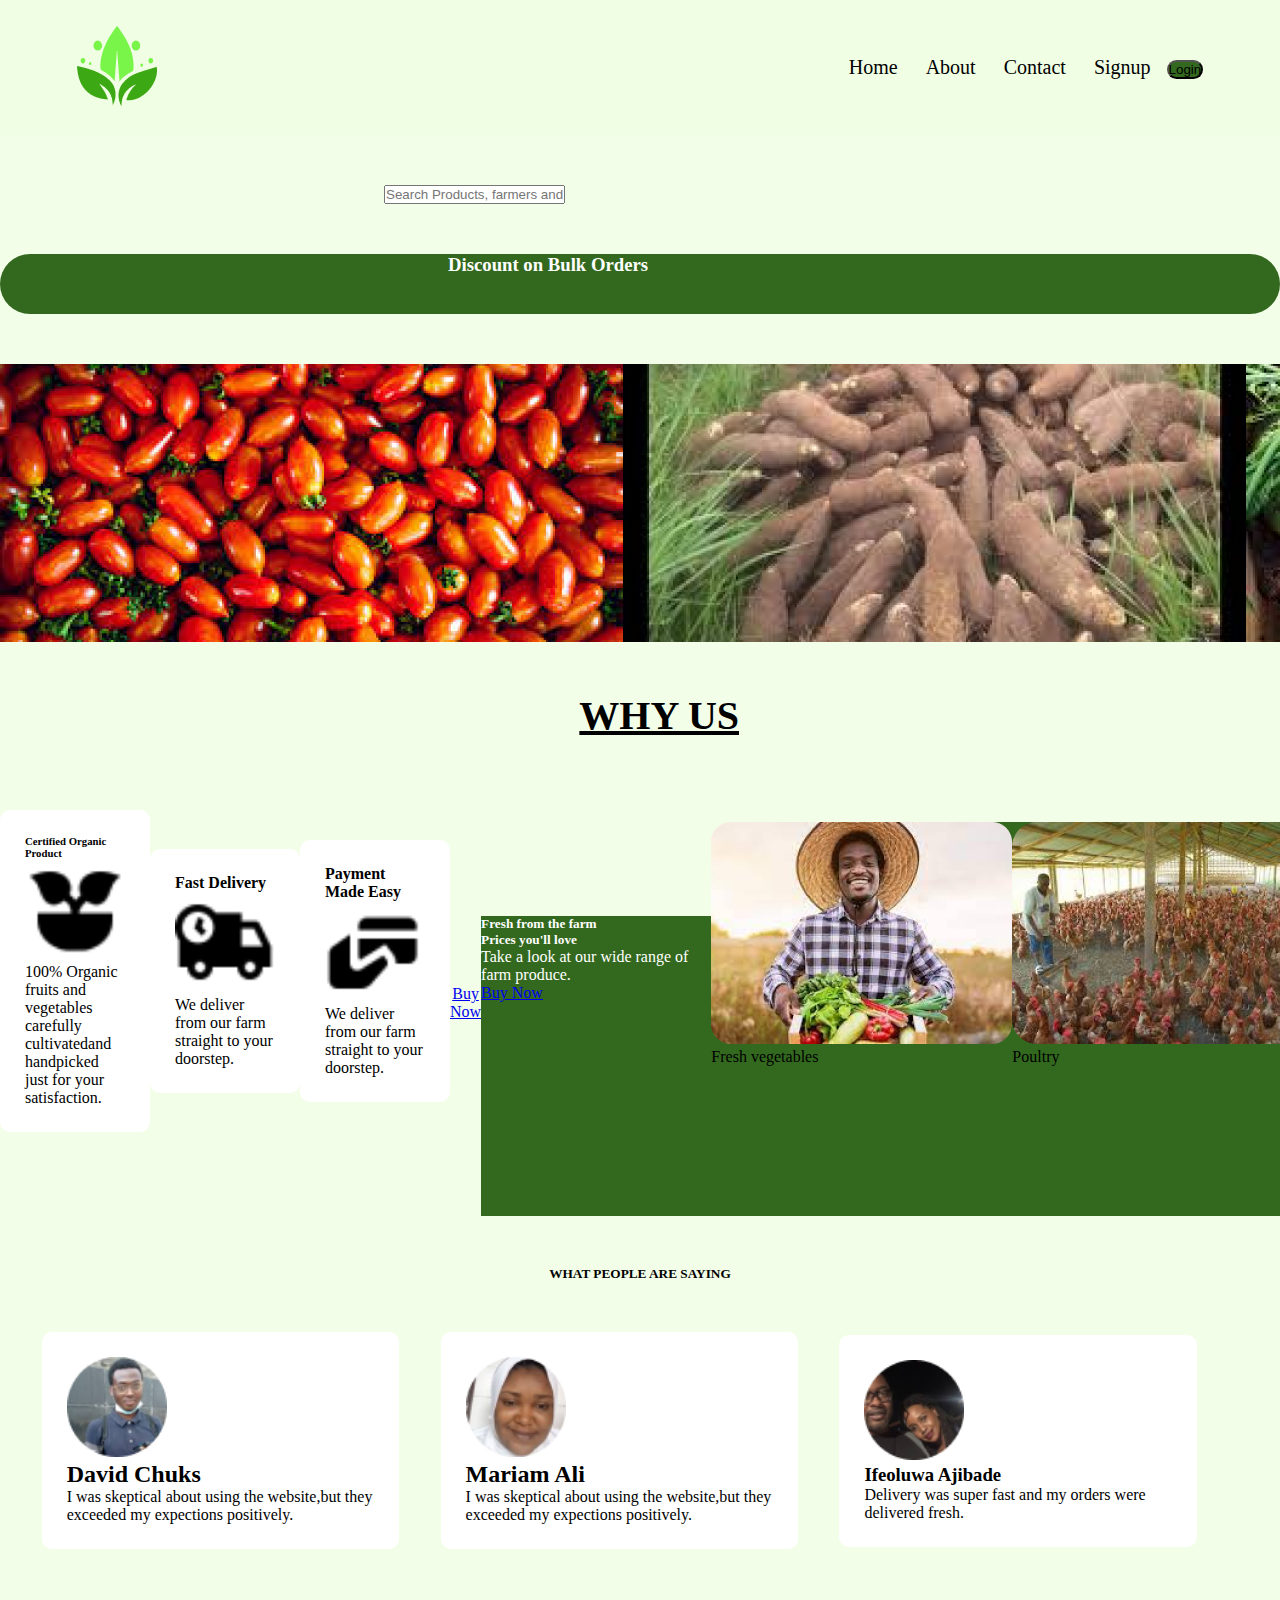
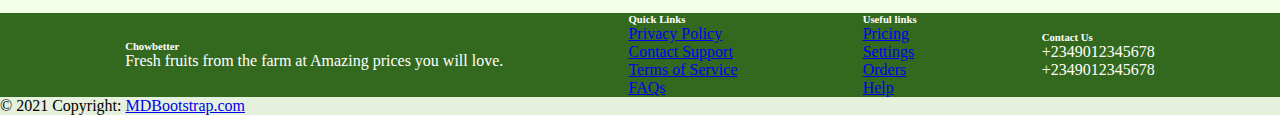
<file: index.html>
<!DOCTYPE html>
<html lang="en">
<head>
    <meta charset="UTF-8">
    <meta http-equiv="X-UA-Compatible" content="IE=edge">
    <meta name="viewport" content="width=device-width, initial-scale=1.0">
    <title>Home</title>
    <link href="https://cdn.jsdelivr.net/npm/bootstrap@5.0.2/dist/css/bootstrap.min.css" rel="stylesheet" integrity="sha384-EVSTQN3/azprG1Anm3QDgpJLIm9Nao0Yz1ztcQTwFspd3yD65VohhpuuCOmLASjC" crossorigin="anonymous">
    <link rel="stylesheet" href="./hackatons/homepage.css">

</head>
<body>
    
    <section class="header">
      <nav>
        <a href="index.html"><img src="./images/Group 81.png" alt="logo"></a>
        <div class="nav-links" id="navLinks">
            <i class="fa fa-times" onclick="hideMenu()"></i>
            <ul>
                <li><a href="index.html">Home</a></li>
                <li><a href="./about.html">About</a></li>
                <li><a href="">Contact</a></li>
                <li><a href="">Signup</a></li>
                <button type="submit" class="btn btn-primary">Login</button>
            </ul>
        </div>
        <i class="fa fa-bars" onclick="showMenu()"></i>
    </nav>
    </section>

    <section class="discount">
       
      <div class=" search ">            
        <input type="text" class="form-control" id="name" placeholder="Search Products, farmers and categories">
     </div>
      <div class="color">
          <h3>Discount on Bulk Orders</h3>
      </div>
      <div class="picture">
          <img src="./images/Rectangle 49.png" alt="">
          <img src="./images/Rectangle 50.png" alt="">
          <img src="./images/Rectangle 51.png" alt="">
      </div>

    </section>
    
  

    

      <section class="think">
      
         <div class="text-box">
          <h4>WHY US</h4>
         </div>
          <div class="row"> 
       <div class="card" style="width: 18rem;">
         <div class="card-body">
           <h6 class="card-title">Certified Organic Product</h6>
           <img src="./images/Healthy Food.png" alt="">
           <p class="card-text">100% Organic fruits and vegetables carefully cultivatedand handpicked just for your satisfaction.</p>
         </div>
       </div>
       <div class="card" style="width: 18rem;">
         <div class="card-body">
           <h4 class="card-title">Fast Delivery</h4>
           <img src="./images/Delivery.png" alt="">
           <p class="card-text">We deliver from our farm straight to your doorstep.</p>
           
         </div>
       </div>
       <div class="card" style="width: 18rem;">
         <div class="card-body">
           <h4 class="card-title">Payment Made Easy</h4>
           <img src="./images/Card Payment (1).png" alt="">
           <p class="card-text">We deliver from our farm straight to your doorstep.</p>       
         </div>
       </div>
      <div class="button">
        <a href="#" class="btn btn-primary">Buy Now</a>
      </div>
      
       <section class="hey">
          <h2>OUR PRODUCTS</h2>
          <div class="green">
            <div class="cards">
                <div class="card-body">
                  <h5 class="card-title">Fresh from the farm</h5>
                  <h5>Prices you'll love</h5>
                  <p class="card-text">Take a look at our wide range of <br>farm produce.</p>
                  <a href="#" class="btn btn-primary">Buy Now</a>
                </div>
            </div>  
              <div class="all">
                <div class="just">
                  <img src="./images/unsplash_QvkAQTNj4zk (1).png" alt="">
                  <p>Fresh vegetables</p>
              </div>
                <div class="just">
                  <img src="./images/Rectangle 43.png" alt="">
                  <p>Poultry</p>
              </div>
                <div class="just">
                  <img src="./images/Rectangle 44.png" alt="">
                  <p>Fresh fruits</p>
              </div>
              </div>
          </div> 
          </div>       
       </section>
       <section class="time">
         <h5> <b> WHAT PEOPLE ARE SAYING </b></h5>
         <div class="row"> 
           <div class="card" style="width: 18rem;">
             <img src="./images/Ellipse 26.png" class="card-img-top" alt="...">
             <div class="card-body">
              <h2 class="card-title">David Chuks</h2>
              <p class="card-text">I was skeptical about using the website,but they exceeded my expections positively.</p>
            </div>
           </div>
          <div class="card" style="width: 18rem;">
            <img src="./images/Ellipses26.png" class="card-img-top" alt="...">
            <div class="card-body">
              <h2 class="card-title">Mariam Ali</h2>
              <p class="card-text">I was skeptical about using the website,but they exceeded my expections positively.</p>
            </div>
          </div>
          <div class="card" style="width: 18rem;">
            <img src="./images/face.png" class="card-img-top" alt="...">
            <div class="card-body">
              <h3 class="card-title">Ifeoluwa Ajibade</h3>
              <p class="card-text">Delivery was super fast and my orders were delivered fresh.</p>
            </div>
          </div>
          <div class="footer">
            <div>
             
  </section>
   
  
  

  <!-- Section: Links  -->
  <section class="footer">
    <div class="container text-center text-md-start mt-5">
      <!-- Grid row -->
      <div class="row mt-3">
        <!-- Grid column -->
        <div class="col-md-3 col-lg-4 col-xl-3 mx-auto mb-4">
          <!-- Content -->
          <h6 class="text-uppercase fw-bold mb-4">
            <i class="fas fa-gem me-3"></i>Chowbetter
          </h6>
          <p>
            Fresh fruits from the farm
            at Amazing prices you will love.
          </p>
        </div>
        <!-- Grid column -->

        <!-- Grid column -->
        <div class="col-md-2 col-lg-2 col-xl-2 mx-auto mb-4">
          <!-- Links -->
          <h6 class="text-uppercase fw-bold mb-4">
            Quick Links
          </h6>
          <p>
            <a href="#!" class="text-reset">Privacy Policy</a>
          </p>
          <p>
            <a href="#!" class="text-reset">Contact Support</a>
          </p>
          <p>
            <a href="#!" class="text-reset">Terms of Service</a>
          </p>
          <p>
            <a href="#!" class="text-reset">FAQs</a>
          </p>
        </div>
        <!-- Grid column -->

        <!-- Grid column -->
        <div class="col-md-3 col-lg-2 col-xl-2 mx-auto mb-4">
          <!-- Links -->
          <h6 class="text-uppercase fw-bold mb-4">
            Useful links
          </h6>
          <p>
            <a href="#!" class="text-reset">Pricing</a>
          </p>
          <p>
            <a href="#!" class="text-reset">Settings</a>
          </p>
          <p>
            <a href="#!" class="text-reset">Orders</a>
          </p>
          <p>
            <a href="#!" class="text-reset">Help</a>
          </p>
        </div>
        <!-- Grid column -->

        <!-- Grid column -->
        <div class="col-md-4 col-lg-3 col-xl-3 mx-auto mb-md-0 mb-4">
          <!-- Links -->
          <h6 class="text-uppercase fw-bold mb-4">
            Contact Us
          </h6>
          <p><i class="fas fa-phone me-3"></i>+2349012345678</p>
          <p><i class="fas fa-print me-3"></i>+2349012345678</p>
        </div>
        <!-- Grid column -->
      </div>
      <!-- Grid row -->
    </div>
  </section>
  <!-- Section: Links  -->

  <!-- Copyright -->
  <div class="text-center p-4" style="background-color: rgba(0, 0, 0, 0.05);">
    © 2021 Copyright:
    <a class="text-reset fw-bold" href="https://mdbootstrap.com/">MDBootstrap.com</a>
  </div>
  <!-- Copyright -->
</footer>
<!-- Footer -->
            </div>
          </div>

          
          </div>
       </section>

   


    
    <script src="https://cdn.jsdelivr.net/npm/bootstrap@5,
    0.2/dist/js/bootstrap.bundle.min.js"
    integrity="sha384-MrcW6ZMFY1zcLA8N1
     +NtUVF0sA7MsXsP1UyJoMp4YLEuNSfAp+JcXn/tWtIaxVXM"
    crossorigin="anonymous"></script>
</body>
</html>
</file>
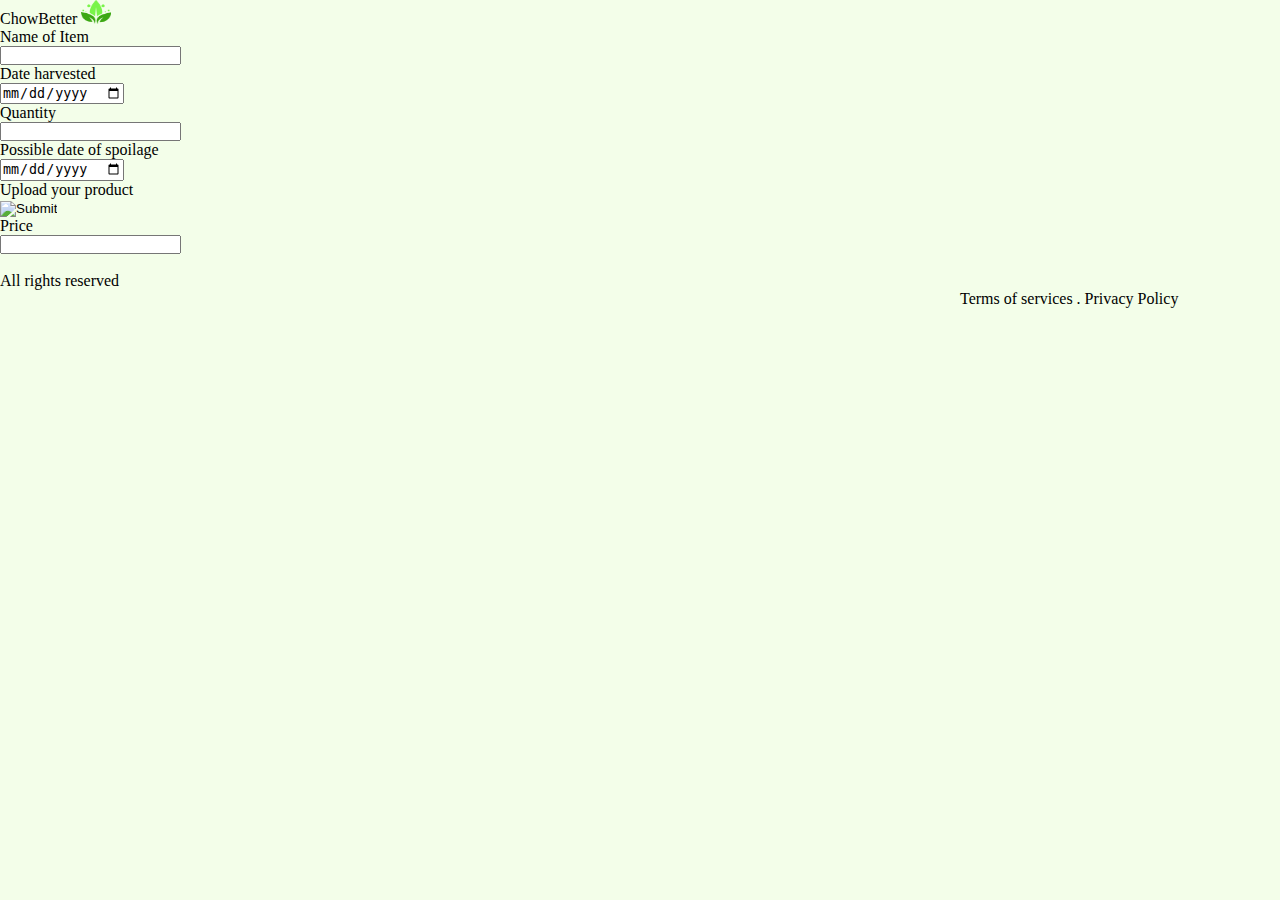
<file: farmersprofile.html>
<!DOCTYPE html>
<html lang="en">
<head>
    <meta charset="UTF-8">
    <meta http-equiv="X-UA-Compatible" content="IE=edge">
    <meta name="viewport" content="width=device-width, initial-scale=1.0">
    <title>Fairmers's profile</title>
    <link
      href="https://cdn.jsdelivr.net/npm/bootstrap@5.0.2/dist/css/bootstrap.min.css"
      rel="stylesheet"
      integrity="sha384-EVSTQN3/azprG1Anm3QDgpJLIm9Nao0Yz1ztcQTwFspd3yD65VohhpuuCOmLASjC"
      crossorigin="anonymous"/>
    <link rel="stylesheet" href="./hackatons/farmersprofile.css">
    
</head>
<body>
    <div class="wrapper">
    
        <!-- logo begins here -->
      <nav class="navbar navbar-light ">
        <div class="container-fluid mx-5">      
          <a class="navbar-brand fs-5 fw-bolder">ChowBetter</a>
          <a class="navbar-brand" href="#">
            <img src="./images/Group 81.png" alt="" width="30" height="24" class="d-inline-block align-text-top">
          </a>
        </div>
       
        
      </nav>
      <!-- logo ends here -->
      <form>
        <div class="row mb-3">
          <label for="nameme" class="col-sm-2 col-form-label">Name of Item</label>
          <div class="col-sm-10">
            <input type="email" class="form-control" id="name">
          </div>
        </div>
        <div class="row mb-3">
          <label for="inputPassword3" class="col-sm-2 col-form-label">Date harvested</label>
          <div class="col-sm-10">
            <input type="date" class="form-control" id="date">
          </div>
        </div>
        <div class="row mb-3">
          <label for="Quantity" class="col-sm-2 col-form-label">Quantity</label>
          <div class="col-sm-10">
            <input type="number" class="form-control" id="Quantity">
          </div>
        </div>
        <div class="row mb-3">
          <label for="inputPassword3" class="col-sm-2 col-form-label">Possible date of spoilage</label>
          <div class="col-sm-10">
            <input type="date" class="form-control" id="date">
          </div>
        </div>
        <div class="row mb-3">
          <label for="inputPassword3" class="col-sm-2 col-form-label">Upload your product</label>
          <div class="col-sm-10">
            <input type="image" class="form-control" id="Products">
          </div>
        </div>
        <div class="row mb-3">
          <label for="inputPassword3" class="col-sm-2 col-form-label">Price</label>
          <div class="col-sm-10">
            <input type="number" class="form-control" id="prices">
          </div>
        </div>
        <a class="btn btn-primary pt-3" href="#" role="button"></a>
     </form>
    <div class="rights">
      <p>All rights reserved</p>
    </div>
    <div class="terms"> 
        <p>Terms of services . Privacy Policy</p>
    </div>
  
    
    </div>



    <script src="https://cdn.jsdelivr.net/npm/bootstrap@5,
    0.2/dist/js/bootstrap.bundle.min.js"
    integrity="sha384-MrcW6ZMFY1zcLA8N1
     +NtUVF0sA7MsXsP1UyJoMp4YLEuNSfAp+JcXn/tWtIaxVXM"
    crossorigin="anonymous"></script>
</body>
</html>
</file>
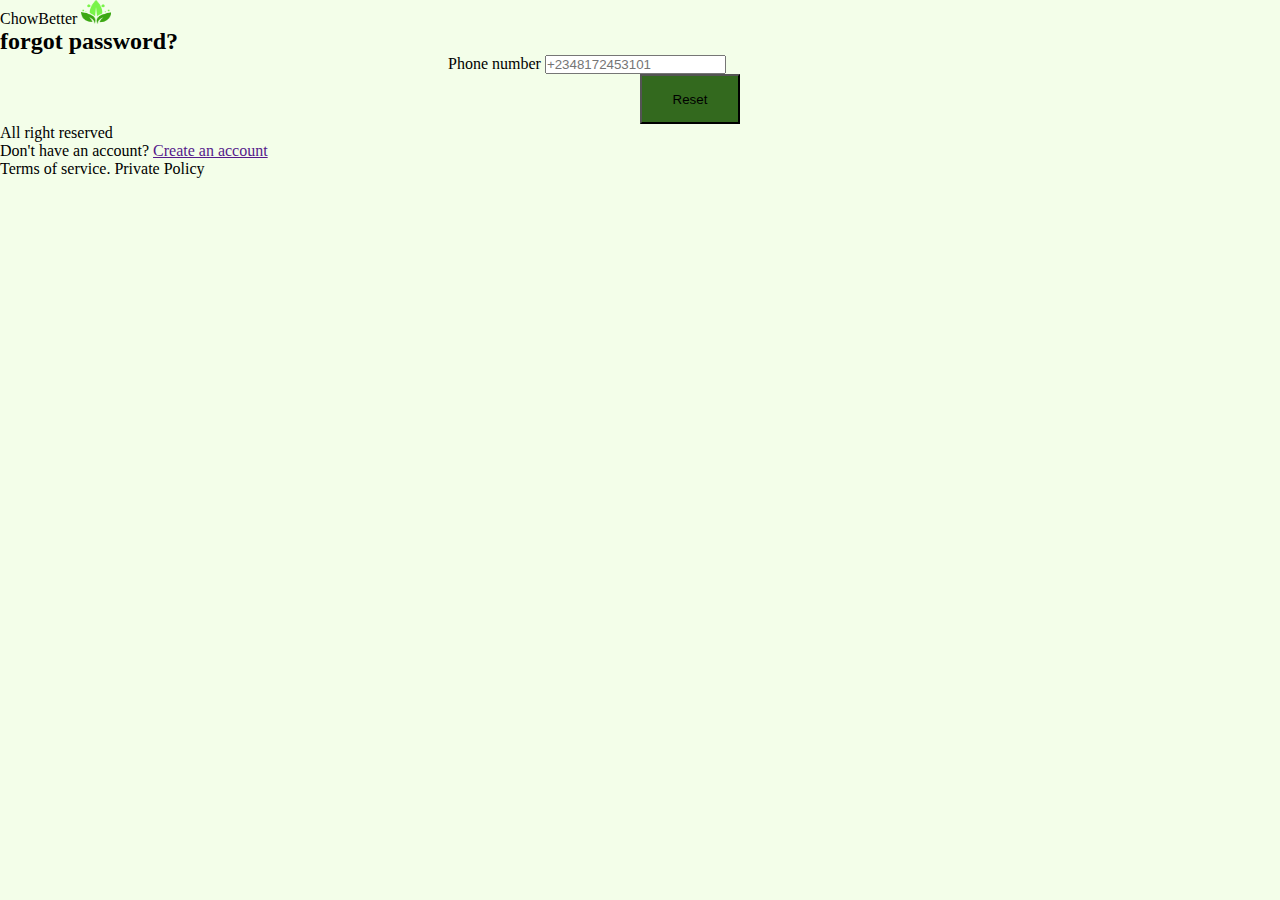
<file: forgotpassword.html>
<!DOCTYPE html>
<html lang="en">
<head>
    <meta charset="UTF-8">
    <meta http-equiv="X-UA-Compatible" content="IE=edge">
    <meta name="viewport" content="width=device-width, initial-scale=1.0">
    <title>Forgot password</title>
    <link href="https://cdn.jsdelivr.net/npm/bootstrap@5.0.2/dist/css/bootstrap.min.css" rel="stylesheet" integrity="sha384-EVSTQN3/azprG1Anm3QDgpJLIm9Nao0Yz1ztcQTwFspd3yD65VohhpuuCOmLASjC" crossorigin="anonymous">
    <link rel="stylesheet" href="./hackatons/forgotpassword.css">
</head>
<body>
  <div>
     <!-- logo begins here -->
     <nav class="navbar navbar-light">
        <div class="container-fluid mx-5">
          <a class="navbar-brand fs-5 fw-bolder ">ChowBetter</a>
          <a class="navbar-brand ms-auto" href="#">
            <img src="./images/Group 81.png" alt="" width="30" height="24" class="d-inline-block align-text-top">
          </a>
        </div>
        
      </nav>
      <!-- logo ends here -->
      <div >
        <h2 class=" text-capitalize text-center mt-5 "> forgot password?</h2>
        <form action="">
            <div class=" input mb-3 col-md-4">
                <label for="phone number" class="form-label">Phone number</label>
                <input type="number" class="form-control" id="phoneNumber " placeholder="+2348172453101">
              </div>
              <button type="submit" class="btn btn-primary">Reset</button>
        </form>      
      </div>

      <div class="rights">
        <p>All right reserved</p>
      </div>
      <div class="link">
        <p>Don't have an account?  <a href="">Create an account</a></p>          
    </div>
      <div class="terms "> 
          <p>Terms of service. Private Policy</p>
      </div>
      </div>


      <script src="https://cdn.jsdelivr.net/npm/bootstrap@5,
      0.2/dist/js/bootstrap.bundle.min.js"
      integrity="sha384-MrcW6ZMFY1zcLA8N1
       +NtUVF0sA7MsXsP1UyJoMp4YLEuNSfAp+JcXn/tWtIaxVXM"
      crossorigin="anonymous"></script>
</body>
</html>
</file>
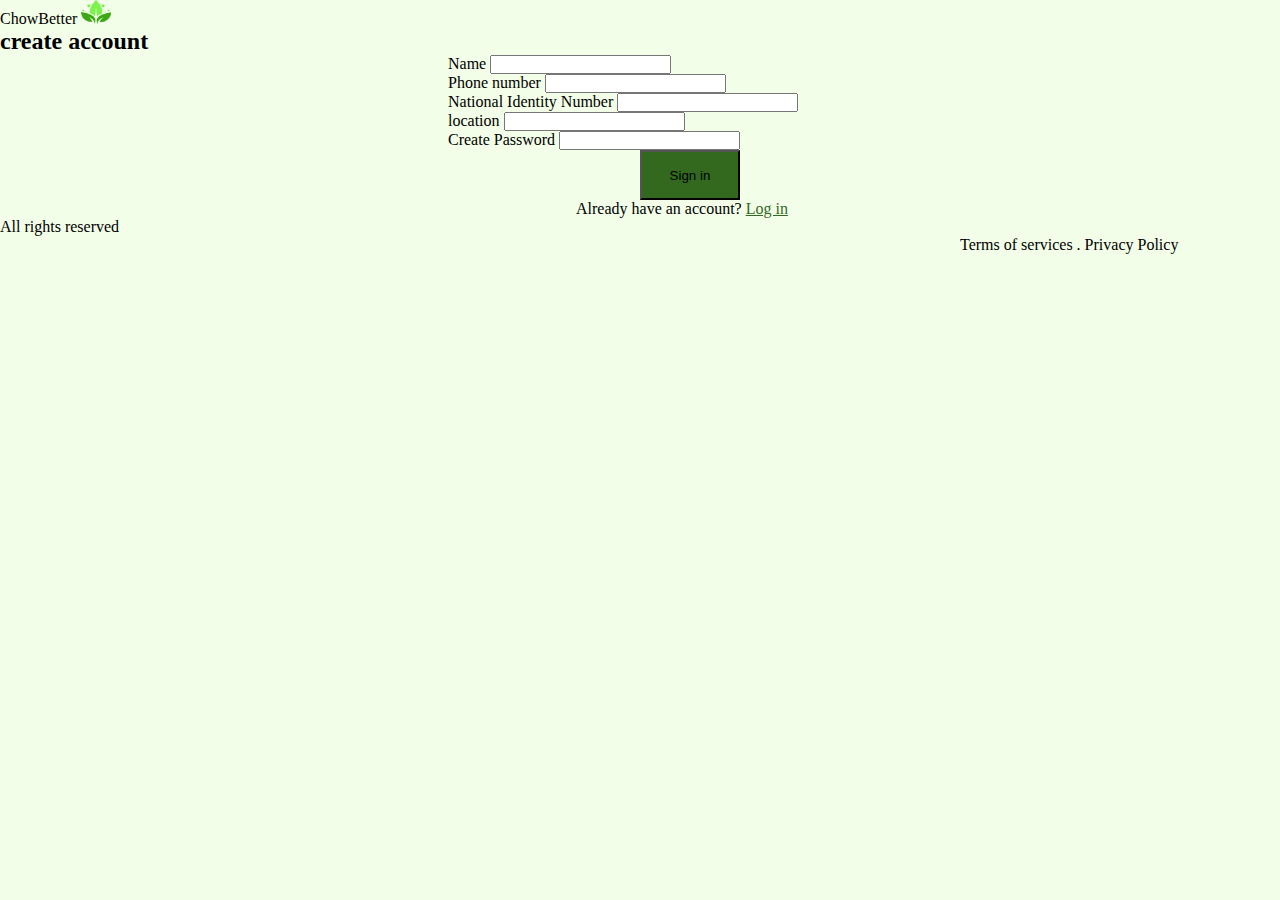
<file: hackaton.html>
<!DOCTYPE html>
<html lang="en">
  <head>
    <meta charset="UTF-8" />
    <meta http-equiv="X-UA-Compatible" content="IE=edge" />
    <meta name="viewport" content="width=device-width, initial-scale=1.0" />
    <title>ChowBetter</title>
    <link
      href="https://cdn.jsdelivr.net/npm/bootstrap@5.0.2/dist/css/bootstrap.min.css"
      rel="stylesheet"
      integrity="sha384-EVSTQN3/azprG1Anm3QDgpJLIm9Nao0Yz1ztcQTwFspd3yD65VohhpuuCOmLASjC"
      crossorigin="anonymous"/>
    <link rel="stylesheet" href="./hackatons/hackaton.css"/>
  </head>
  <body>
    <div class="wrapper">
      <!-- logo begins here -->
      <nav class="navbar navbar-light">
        <div class="container-fluid mx-5">
          <a class="navbar-brand fs-5 fw-bolder">ChowBetter</a>
          <a class="navbar-brand" href="#">
            <img
              src="./images/Group 81.png"
              alt=""
              width="30"
              height="24"
              class="d-inline-block align-text-top"
            />
          </a>
        </div>
      </nav>
      <!-- logo ends here -->

      <div class="account w-100">
        <h2 class="text-capitalize text-center mt-5">create account</h2>
        <form class="form-row m-0">
          <div class="input mb-3 col-md-4">
            <label for="exampleInputEmail1" class="form-label">Name</label>
            <input type="text" class="form-control" id="name" required />
          </div>
          <div class="input mb-3 col-md-4">
            <label for="phone number" class="form-label">Phone number</label>
            <input
              type="text"
              class="form-control"
              id="phoneNumber"
              required
            />
          </div>
          <div class="input mb-3 col-md-4">
            <label for="location" class="form-label" >National Identity Number</label>
            <input type="text" class="form-control" id="Location" required />
          </div>
          <div class="input mb-3 col-md-4">
            <label for="phone number" class="form-label">location</label>
            <input
              type="text"
              class="form-control"
              id="exampleInputEmail1"
              required
            />
          </div>
          <div class="input mb-3 col-md-4">
            <label for="exampleInputPassword1" class="form-label">Create Password</label>
            <input
              type="password"
              class="form-control"
              id="exampleInputPassword1"
              required/>
          </div>
          <button
            type="button"
            class="btn btn-primary"
            onclick="registerUser()"
          >
            Sign in
          </button>
        </form>
        <div class="link">
          <p>
            Already have an account? <a href="forgotpassword.html">Log in</a>
          </p>
        </div>
      </div>
      <div class="rights">
        <p>All rights reserved</p>
      </div>
      <div class="terms">
        <p>Terms of services . Privacy Policy</p>
      </div>
    </div>

    <script
      src="https://cdn.jsdelivr.net/npm/bootstrap@5,
    0.2/dist/js/bootstrap.bundle.min.js"
      integrity="sha384-MrcW6ZMFY1zcLA8N1
     +NtUVF0sA7MsXsP1UyJoMp4YLEuNSfAp+JcXn/tWtIaxVXM"
      crossorigin="anonymous"
    ></script>

    <script>
      const registerUser = () => {
        let data = {};
        data.name = document.getElementById("name").value;
        data.phoneNumber = document.getElementById("phoneNumber").value;
        data.nationalIdentityNumber = document.getElementById("Location").value;
        data.location = document.getElementById("exampleInputEmail1").value;
        data.password = document.getElementById("exampleInputPassword1").value;

        console.log(data);
        const baseURL = "https://chowbetter.herokupp.com/api/auth/register";
        fetch(baseURL, {
          method: "POST",
          headers: {
            "Content-type": "application/json",
            "Access-Control-Allow-Origin": "*"
          },
          body: JSON.stringify(data),
        })
          .then((res) => res.json())
          .then((data) => console.log(data));
      };
    </script>
  </body>
</html>
</file>
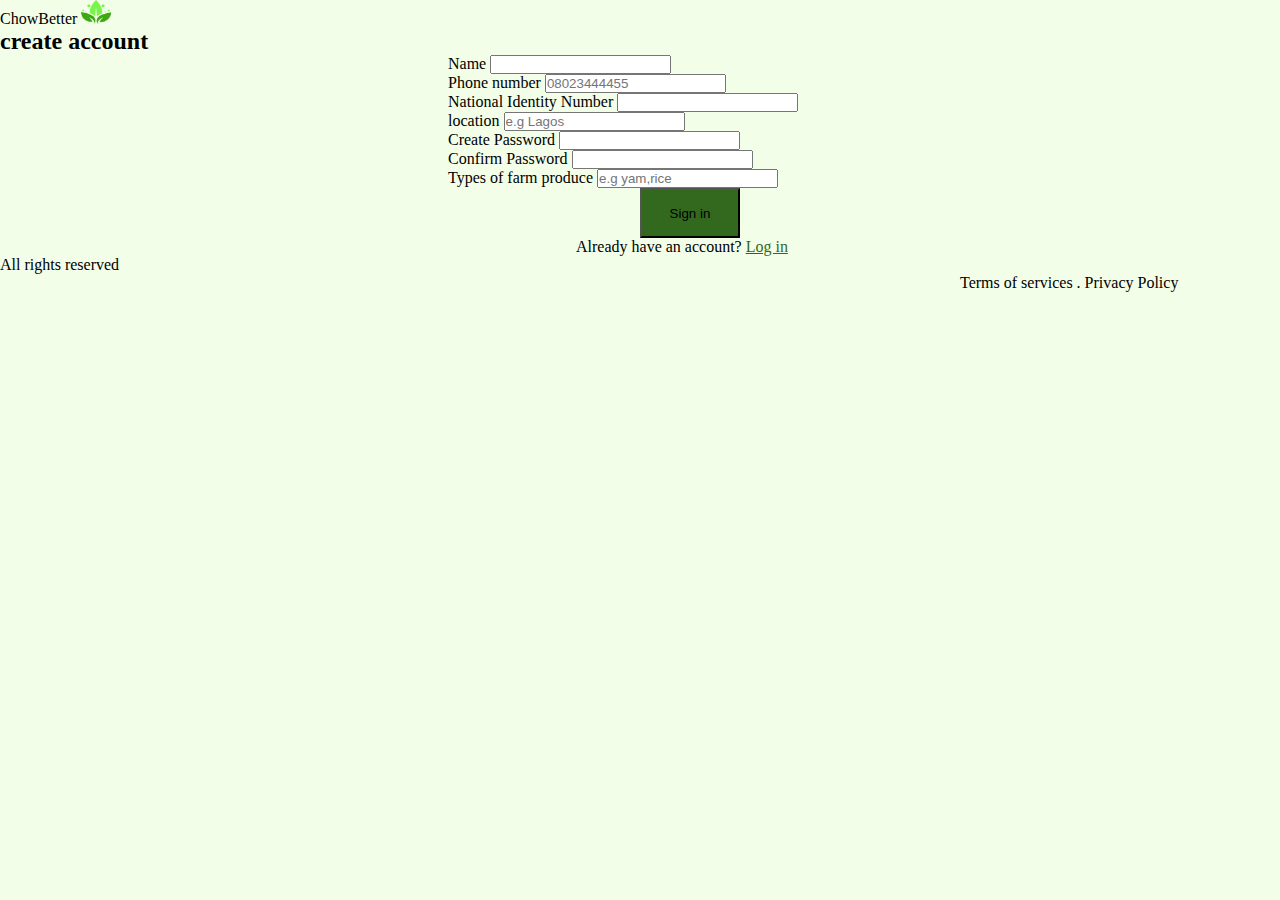
<file: hackatonfarmers.html>
<!DOCTYPE html>
<html lang="en">
<head>
    <meta charset="UTF-8">
    <meta http-equiv="X-UA-Compatible" content="IE=edge">
    <meta name="viewport" content="width=device-width, initial-scale=1.0">
    <title>farmers</title>
    <link href="https://cdn.jsdelivr.net/npm/bootstrap@5.0.2/dist/css/bootstrap.min.css" rel="stylesheet" integrity="sha384-EVSTQN3/azprG1Anm3QDgpJLIm9Nao0Yz1ztcQTwFspd3yD65VohhpuuCOmLASjC" crossorigin="anonymous">
    <link rel="stylesheet" href="./hackatons/hackatonfarmers.css">
</head>
<body>

    <div class="wrapper">
    
        <!-- logo begins here -->
      <nav class="navbar navbar-light ">
        <div class="container-fluid mx-5">      
          <a class="navbar-brand fs-5 fw-bolder">ChowBetter</a>
          <a class="navbar-brand" href="#">
            <img src="./images/Group 81.png" alt="" width="30" height="24" class="d-inline-block align-text-top">
          </a>
        </div>
       
        
      </nav>
      <!-- logo ends here -->
  
    <div class="account w-100">
        <h2 class="text-capitalize text-center mt-5 "> create account</h2>
        <form class="form-row m-0">
            <div class="input mb-3 col-md-4">
              <label for="exampleInputEmail1" class="form-label">Name</label>
              <input type="text" class="form-control" id="name">
            </div>
            <div class=" input mb-3 col-md-4">
              <label for="phone number" class="form-label">Phone number</label>
              <input type="tel" class="form-control" id="phoneNumber" placeholder="08023444455">
            </div>
            <div class=" input mb-3 col-md-4">
              <label for="location" class="form-label">National Identity Number</label>
              <input type="text" class="form-control" id="Location">
            </div>
            <div class=" input mb-3 col-md-4">
              <label for="phone number" class="form-label">location</label>
              <input type="text" class="form-control" id="exampleInputEmail1" placeholder="e.g Lagos">
            </div>
            <div class="input mb-3 col-md-4">
              <label for="exampleInputPassword1" class="form-label"> Create Password</label>
              <input type="password" class="form-control" id="exampleInputPassword1">
            </div>
            <div class="input mb-3 col-md-4">
              <label for="exampleInputPassword1" class="form-label"> Confirm Password</label>
              <input type="password" class="form-control" id="exampleInputPassword1">
            </div>
            <div class=" input mb-3 col-md-4">
                <label for="text" class="form-label">Types of farm produce</label>
                <input type="text" class="form-control" id="exampleInputEmail1" placeholder="e.g yam,rice">
              </div>
            <button type="submit" class="btn btn-primary">Sign in</button>
          </form>
         <div class="link">
             <p>Already have an account?  <a href="forgotpassword.html">Log in</a></p>           
         </div>
    </div>
    <div class="rights">
      <p>All rights reserved</p>
    </div>
    <div class="terms"> 
        <p>Terms of services . Privacy Policy</p>
    </div>
  
    
    </div>
    

    <script src="https://cdn.jsdelivr.net/npm/bootstrap@5,
    0.2/dist/js/bootstrap.bundle.min.js"
    integrity="sha384-MrcW6ZMFY1zcLA8N1
     +NtUVF0sA7MsXsP1UyJoMp4YLEuNSfAp+JcXn/tWtIaxVXM"
    crossorigin="anonymous"></script>
</body>
</html>
</file>
<file: hackatons/homepage.css>
*{
    margin: 0;
    padding: 0;
    

}
.header{
    background-color: #EFFEE2C2;
    width: 100%;
}  
body{
    background-color: #EFFEE2C2;
}
nav{
    display: flex;
    padding: 2% 6%;
    justify-content: space-between;
    align-items: center;
}
.nav-links{
    flex: 1;
    text-align: right;
}
.nav-links ul li{
    list-style: none;
    display: inline-block;
    padding: 8px 12px;
    position: relative;
}
.nav-links ul li a{
    color: black;
    text-decoration: none;
    font-size: 20px;
}
.nav-links ul button{
    background-color: #33691E;
    border-radius: 10px
}

.search{
    margin-top: 50px;
    margin-left: 30%;
    width: 500px;
    color: #33691E;
}
.color{
    background-color: #33691E;
    height: 60px;
    margin-top: 50px;
    border-radius: 50px;
}
.color h3{
    color: white;
    margin-left: 35%;
    margin-bottom: 50px;   
}
.hey h2{
    margin-left: 40%;
    margin-top: 50px;
    margin-bottom: 50px;
}
.picture{
    margin-top: 50px;   
    display: flex;
    color: white;
}

.text-box h4{
    font-size: 40px;
    text-decoration: underline;
    color: black;
    margin-left: 3%;
    margin-top: 50px;
    margin-bottom: 50px;
    text-align: center;
}
.card img{
    width:  100px;
    height: 100px;
}

.row{
    width: 100%;
    height: auto;
    display: flex;
    flex-direction: row;
    align-items: center;
    justify-content: space-evenly;
}
.card{
    background-color: inherit;
    
}
.cards{
    color: white;
}
.button {
    color: white;
    border-radius: 80px;
    text-align: center;
}
.green{
    width: 100%;
    height: 300px;
    background-color: #33691E; 
}
.all{
    background: inherit;  
    display: flex;
    margin-left: 25.5%;
    margin-top: -180px;
    justify-content: space-between;
    border-radius: 50px;
}

.card p{
    padding: 0;
}
.card{
    flex-basis: 24%;
    border-radius: 10px;
    margin-bottom: 5%;
    text-align: left;
    background: #fff;
    padding: 25px;
    /* cursor: pointer;
    display: flex; */
}
.time h5{
    text-align: center;
    margin-top: 50px;
    margin-bottom: 50px;   
}

.footer{
    background-color: #33691E;
    color: white;
}
/* a:link - a normal, unvisited link
a:visited - a link the user has visited
a:hover - a link when the user mouses over it
a:active - a link the moment it is clicked */
</file>
<file: hackatons/farmersprofile.css>
* {
    margin: 0;
    padding: 0;
}
body{
    background-color: #EFFEE2C2; 
     
}
.nav-brands{
    color: #33691E;
}
  .btn{
    background: #33691E;
    margin-left: 50%;
    width: 100px;
    height: 50px;
 }
 .link{
     margin-left: 45%;
 }
 .link a{
     color: #33691E;
 }
 .input{
     margin-left: 35%;    
     
 }
 .terms{
     margin-left: 75%;
 }
</file>
<file: hackatons/forgotpassword.css>
* {
    margin: 0;
    padding: 0;
}
body{
    background-color: #EFFEE2C2; 
     
}
.input{
    margin-left: 35%;   
    
}
.btn{
    background: #33691E;
    margin-left: 50%;
    width: 100px;
    height: 50px;
 }

/* .terms{
    margin: auto;
} */
</file>
<file: hackatons/hackaton.css>
@import url('https://fonts.googleapis.com/css2?family=Roboto:ital,wght@0,400;1,300&family=Work+Sans:wght@200;300;500;600;700&display=swap');
* {
    margin: 0;
    padding: 0;
}
body{
    background-color: #EFFEE2C2; 
     
}
/* .wrapper{
    position: relative;
    width: 100%;
} */
/* .circleleft{
    height: 200px;
    width: 200px;
    border-radius: 50%;
    background-color: green;
    position: absolute;
    top: 120px;
    left: -60px;

}
.circleright{
    height: 200px;
    width: 200px;
    border-radius: 50%;
    background-color: green;
    position: absolute;
    bottom: 120px;
    right: -60%;
    
} */
/* .navbar-brand{
    margin-left: auto;
} */
.nav-brands{
    color: #33691E;
}
  .btn{
    background: #33691E;
    margin-left: 50%;
    width: 100px;
    height: 50px;
 }
 .link{
     margin-left: 45%;
 }
 .link a{
     color: #33691E;
 }
 .input{
     margin-left: 35%;    
     
 }
 .terms{
     margin-left: 75%;
 }
</file>
<file: hackatons/hackatonfarmers.css>
* {
    margin: 0;
    padding: 0;
}
body{
    background-color: #EFFEE2C2; 
     
}
.nav-brands{
    color: #33691E;
}
  .btn{
    background: #33691E;
    margin-left: 50%;
    width: 100px;
    height: 50px;
 }
 .link{
     margin-left: 45%;
 }
 .link a{
     color: #33691E;
 }
 .input{
     margin-left: 35%;    
     
 }
 .terms{
     margin-left: 75%;
 }
</file>
